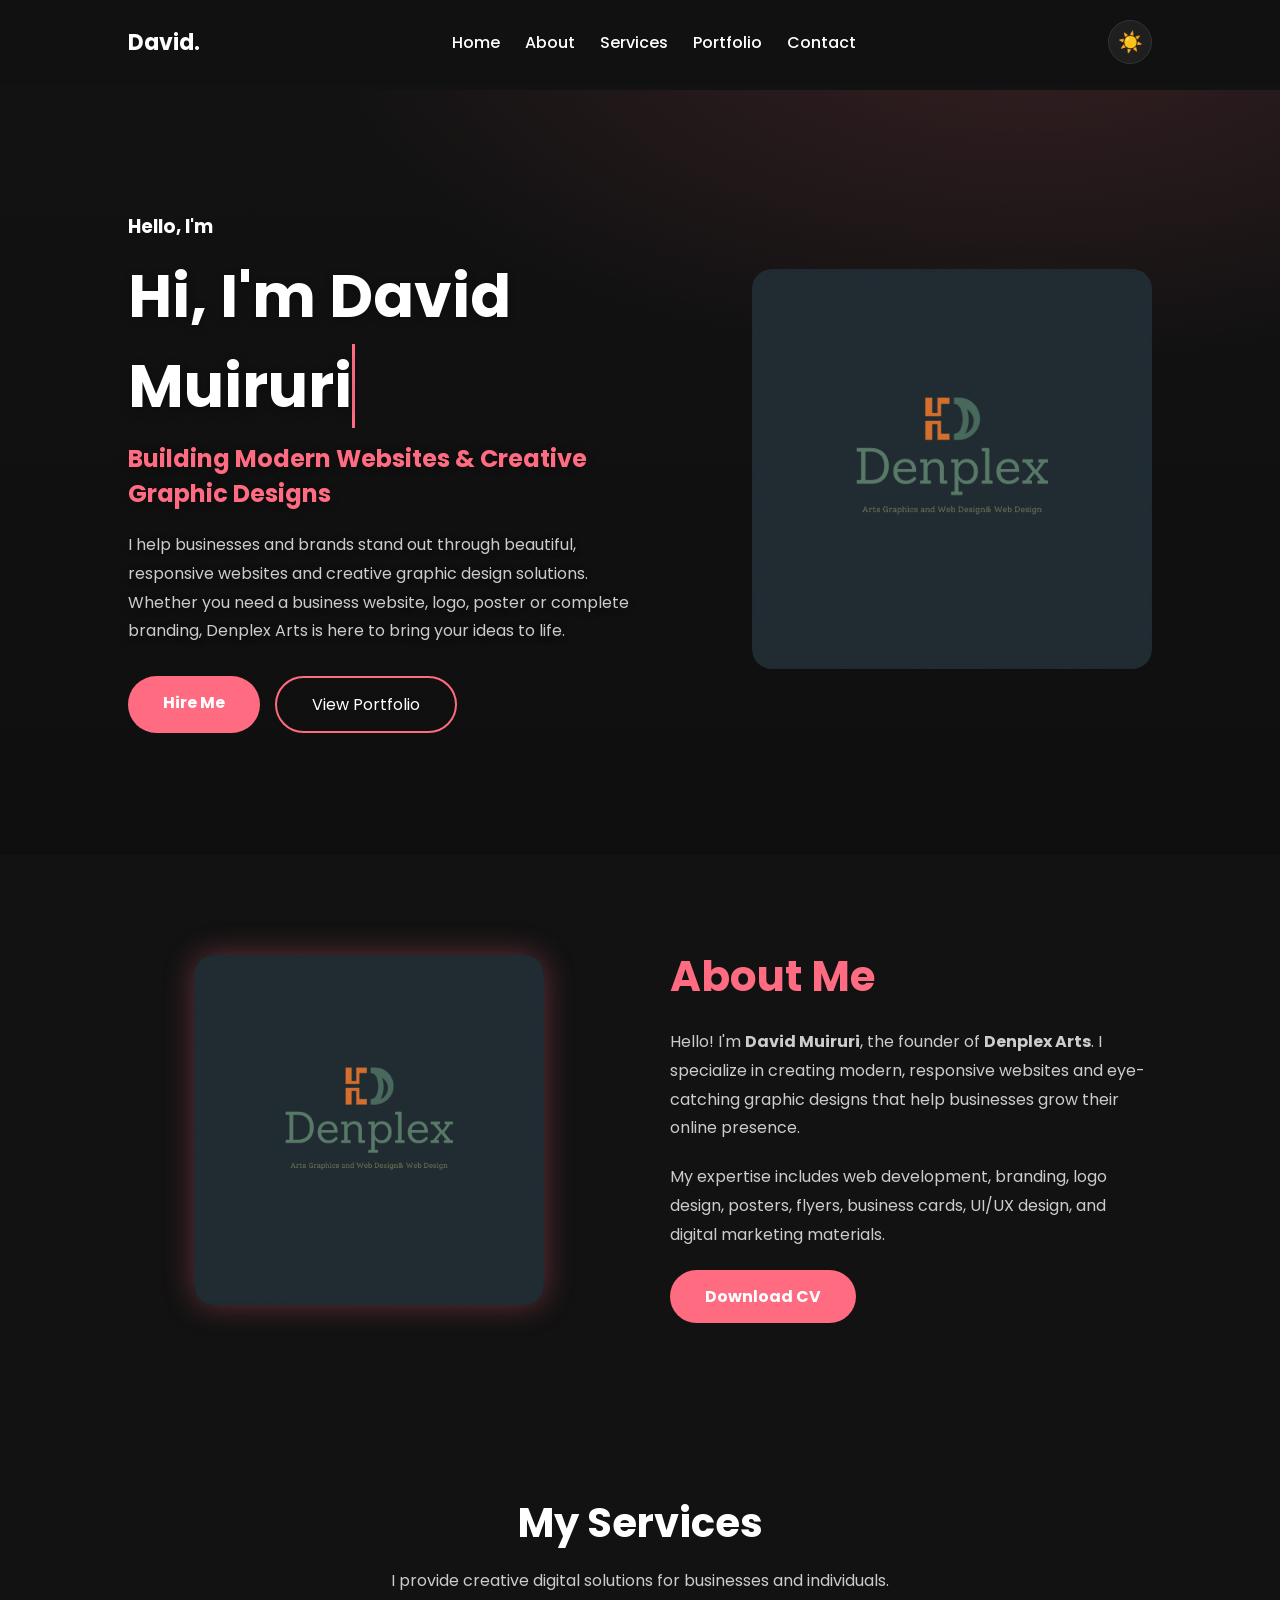
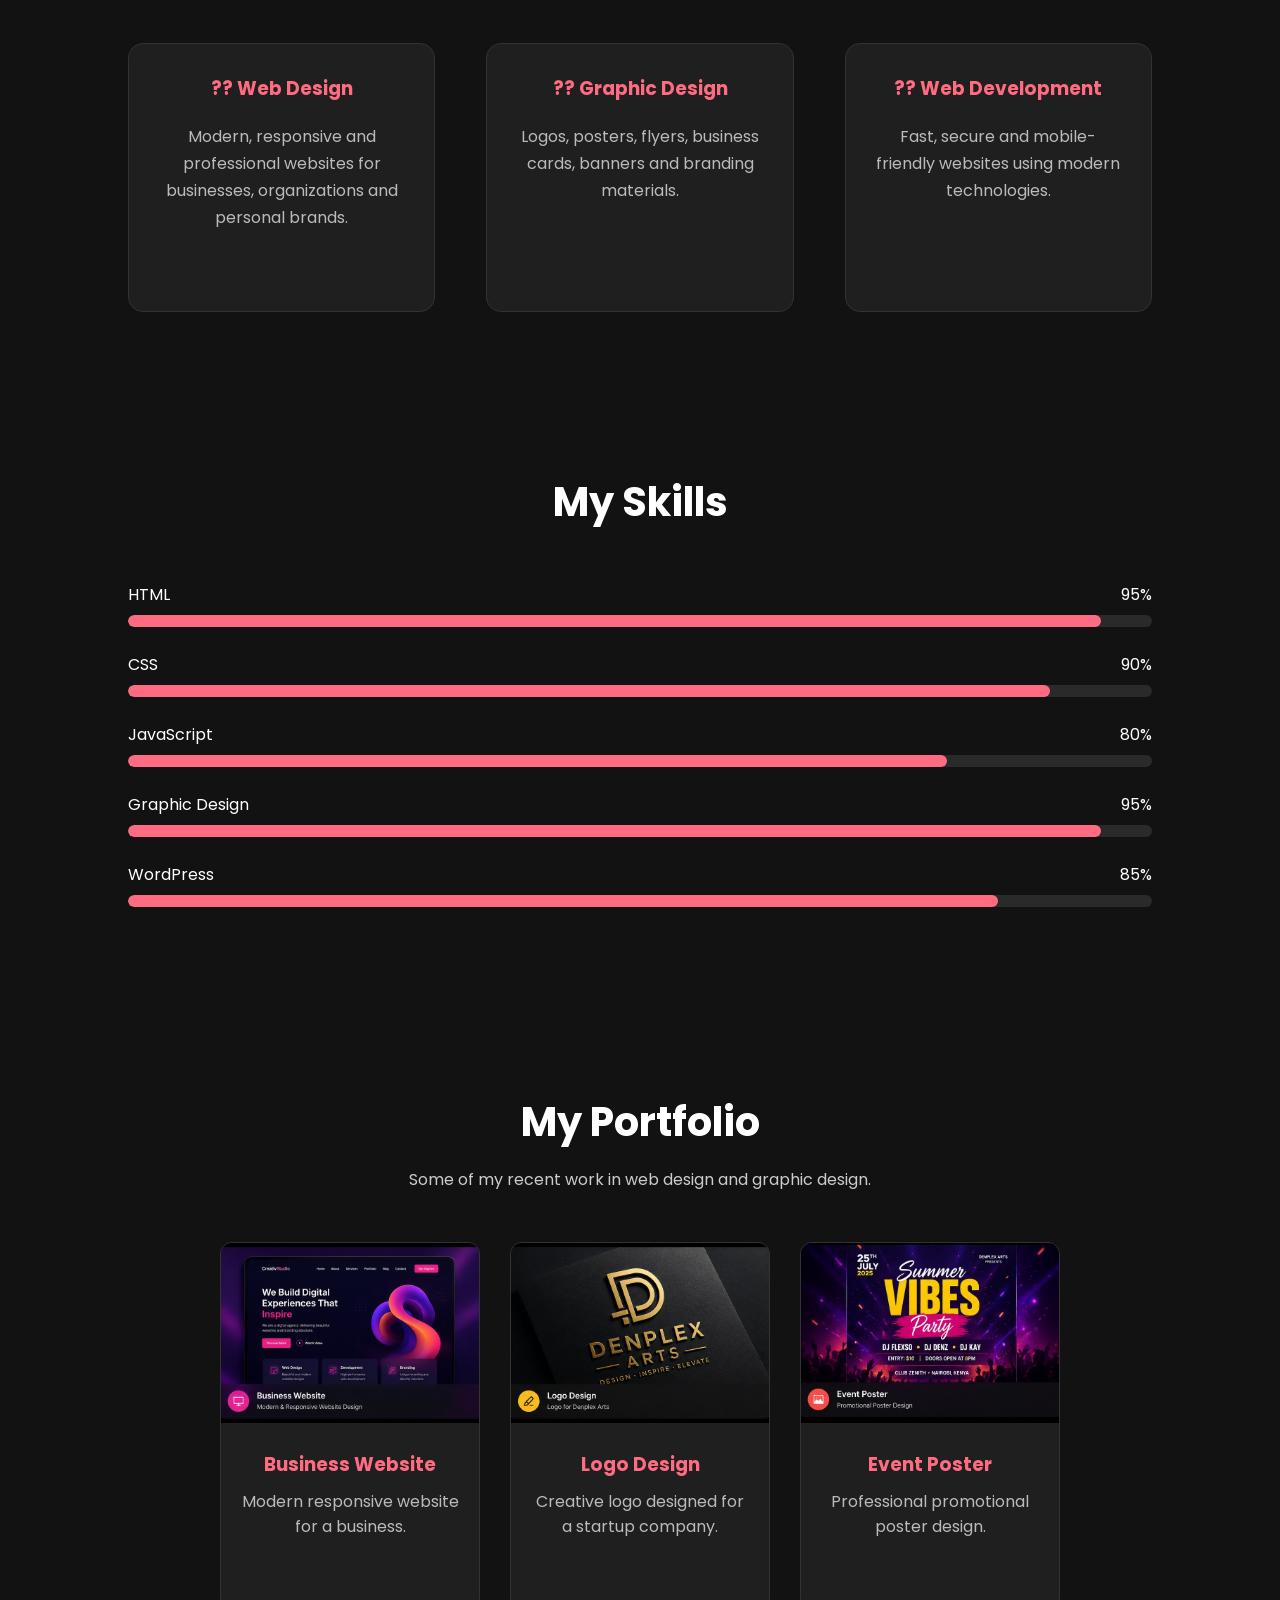
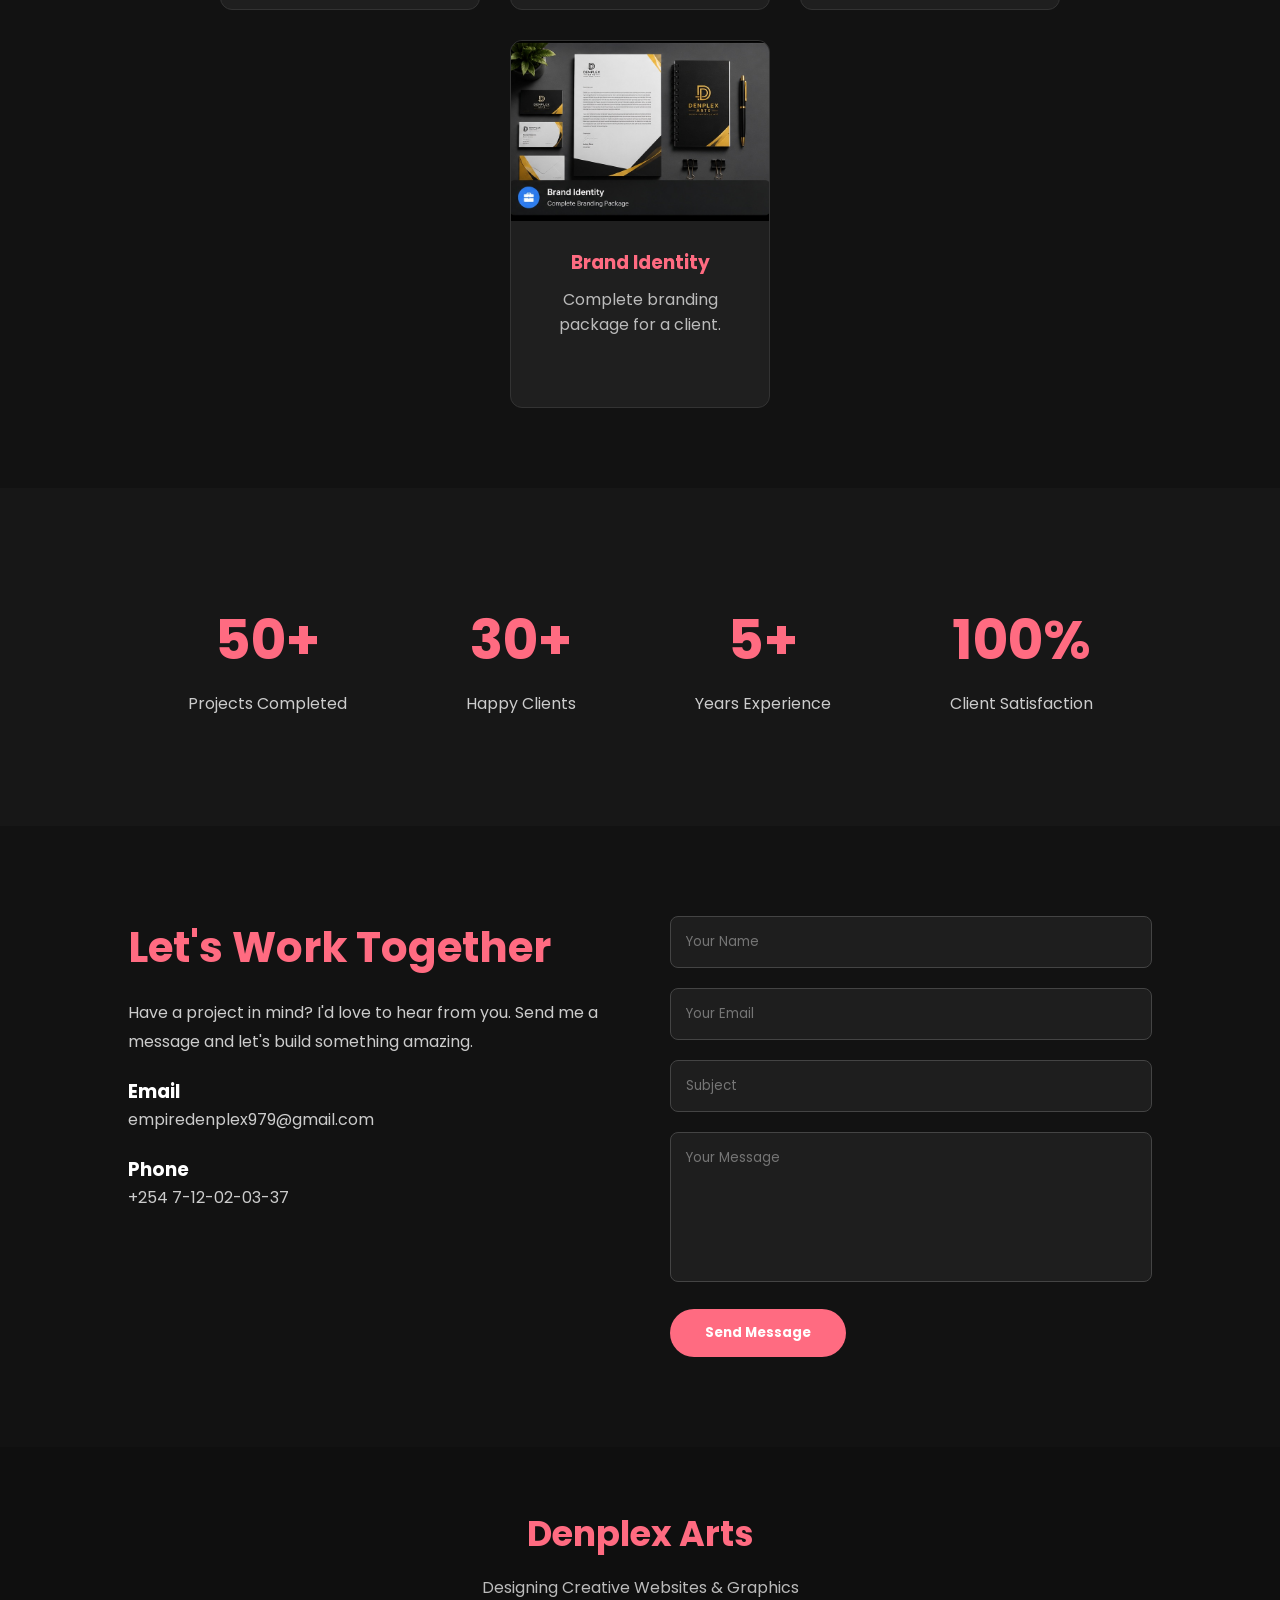
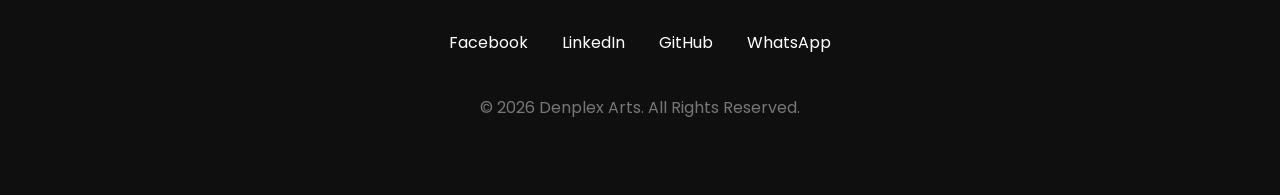
<file: portfolio.html>
<!DOCTYPE html>
<html lang="en">
<head>
    <meta charset="UTF-8">
    <meta name="viewport" content="width=device-width, initial-scale=1.0">
    <title>Denplex Arts | Web & Graphic Designer</title>

    <link rel="stylesheet" href="style.css">

    <!-- Google Font -->
    <link href="https://fonts.googleapis.com/css2?family=Poppins:wght@300;400;600;700&display=swap" rel="stylesheet">
</head>

<body>
   
<header>

<nav>
    <div class="logo">David.</div>
    <ul id="nav-links">
      <li><a href="index.html">Home</a></li>
      <li><a href="#about">About</a></li>
      <li><a href="#services">Services</a></li>
      <li><a href="portfolio.html">Portfolio</a></li>
      <li><a href="#contact">Contact</a></li>
    </ul>
    <div class="nav-right">
      <button id="theme-toggle" class="theme-btn">☀️</button>
      <div class="hamburger" id="hamburger">
        <span></span>
        <span></span>
        <span></span>
      </div>
    </div>
</nav>

<section class="hero" id="home">

<div class="hero-text">

<h3>Hello, I'm</h3>

<h1>Hi, I'm <span id="typed-text"></span></h1>

<h2>
Building Modern Websites &
Creative Graphic Designs
</h2>

<p>
I help businesses and brands stand out through beautiful,
responsive websites and creative graphic design solutions.
Whether you need a business website, logo, poster or complete
branding, Denplex Arts is here to bring your ideas to life.
</p>

<div class="buttons">

<a href="#" class="btn">Hire Me</a>

<a href="#" class="btn-outline">View Portfolio</a>

</div>

</div>

<div class="hero-image">

<img src="images/Distinct Logo.png" alt="Profile">


</div>

</section>

</header>
<section class="about fade" id="about">

    <div class="about-image">
        <img src="images/Distinct Logo.png" alt="David Muiruri">
    </div>

    <div class="about-text">

        <h2>About Me</h2>

        <p>
            Hello! I'm <strong>David Muiruri</strong>, the founder of
            <strong>Denplex Arts</strong>. I specialize in creating modern,
            responsive websites and eye-catching graphic designs that help
            businesses grow their online presence.
        </p>

        <p>
            My expertise includes web development, branding, logo design,
            posters, flyers, business cards, UI/UX design, and digital
            marketing materials.
        </p>

        <a href="#" class="btn">Download CV</a>

    </div>

</section>

<section class="services fade" id="services">

    <h2>My Services</h2>

    <p>I provide creative digital solutions for businesses and individuals.</p>

    <div class="service-container">

        <div class="service-box">
            <h3>?? Web Design</h3>
            <p>
                Modern, responsive and professional websites for businesses,
                organizations and personal brands.
            </p>
        </div>

        <div class="service-box">
            <h3>?? Graphic Design</h3>
            <p>
                Logos, posters, flyers, business cards, banners and branding
                materials.
            </p>
        </div>

        <div class="service-box">
            <h3>?? Web Development</h3>
            <p>
                Fast, secure and mobile-friendly websites using modern
                technologies.
            </p>
        </div>

    </div>

</section>
<section class="skills fade" id="skills">

    <h2>My Skills</h2>

    <div class="skill">

        <div class="skill-title">
            <span>HTML</span>
            <span>95%</span>
        </div>

        <div class="skill-bar">
            <div class="skill-fill html"></div>
        </div>

    </div>

    <div class="skill">

        <div class="skill-title">
            <span>CSS</span>
            <span>90%</span>
        </div>

        <div class="skill-bar">
            <div class="skill-fill css"></div>
        </div>

    </div>

    <div class="skill">

        <div class="skill-title">
            <span>JavaScript</span>
            <span>80%</span>
        </div>

        <div class="skill-bar">
            <div class="skill-fill js"></div>
        </div>

    </div>

    <div class="skill">

        <div class="skill-title">
            <span>Graphic Design</span>
            <span>95%</span>
        </div>

        <div class="skill-bar">
            <div class="skill-fill design"></div>
        </div>

    </div>

    <div class="skill">

        <div class="skill-title">
            <span>WordPress</span>
            <span>85%</span>
        </div>

        <div class="skill-bar">
            <div class="skill-fill wordpress"></div>
        </div>

    </div>

</section>
<section class="portfolio fade" id="portfolio">

    <h2>My Portfolio</h2>

    <p>Some of my recent work in web design and graphic design.</p>

    <div class="portfolio-container">

        <div class="portfolio-card">
            <img src="images/project1.jpg" alt="Website Design">
            <h3>Business Website</h3>
            <p>Modern responsive website for a business.</p>
        </div>

        <div class="portfolio-card">
            <img src="images/project2.jpg" alt="Logo Design">
            <h3>Logo Design</h3>
            <p>Creative logo designed for a startup company.</p>
        </div>

        <div class="portfolio-card">
            <img src="images/project3.jpg" alt="Poster Design">
            <h3>Event Poster</h3>
            <p>Professional promotional poster design.</p>
        </div>

        <div class="portfolio-card">
            <img src="images/project4.jpg" alt="Branding">
            <h3>Brand Identity</h3>
            <p>Complete branding package for a client.</p>
        </div>

    </div>

</section>
<section class="stats fade">

    <div class="stat-box">
        <h2>50+</h2>
        <p>Projects Completed</p>
    </div>

    <div class="stat-box">
        <h2>30+</h2>
        <p>Happy Clients</p>
    </div>

    <div class="stat-box">
        <h2>5+</h2>
        <p>Years Experience</p>
    </div>

    <div class="stat-box">
        <h2>100%</h2>
        <p>Client Satisfaction</p>
    </div>

</section>
<section class="contact fade" id="contact">

    <div class="contact-info">

        <h2>Let's Work Together</h2>

        <p>
            Have a project in mind? I'd love to hear from you.
            Send me a message and let's build something amazing.
        </p>

        <h3>Email</h3>
        <p>empiredenplex979@gmail.com</p>

        <h3>Phone</h3>
        <p>+254 7-12-02-03-37</p>

    </div>

    <div class="contact-form">

        <form>

            <input type="text" placeholder="Your Name">

            <input type="email" placeholder="Your Email">

            <input type="text" placeholder="Subject">

            <textarea placeholder="Your Message"></textarea>

            <button class="btn">Send Message</button>

        </form>

    </div>

</section>
<button id="topBtn">?</button>
<footer>

    <h2>Denplex Arts</h2>

    <p>Designing Creative Websites & Graphics</p>

    <div class="socials">

        <a href="#">Facebook</a>

        <a href="#">LinkedIn</a>

        <a href="#">GitHub</a>

        <a href="#">WhatsApp</a>

    </div>

    <p class="copyright">

        © 2026 Denplex Arts. All Rights Reserved.

    </p>

</footer>

<script src="script.js"></script>

</body>
</html>
</file>
<file: style.css>
html{
    scroll-behavior:smooth;
}
/* Reset */
*{
    margin:0;
    padding:0;
    box-sizing:border-box;
    font-family:Poppins, "Apple Color Emoji", "Segoe UI Emoji", "Segoe UI Symbol",sans-serif;
}

body{
    background:#121212;
    color:white;
    padding-top:90px;
    transition: background .3s, color .3s;
}

/* Navigation */
nav{
    position:fixed;
    top:0;
    left:0;
    width:100%;
    padding:20px 10%;
    display:flex;
    justify-content:space-between;
    align-items:center;
    background:rgba(18,18,18,.95);
    backdrop-filter:blur(10px);
    z-index:1000;
    transition: background .3s;
}

nav .logo{
  font-weight:700;
  font-size:22px;
}

nav ul{
  display:flex;
  gap:25px;
  list-style:none;
}

nav ul li a {
  position: relative;
  color:white;
  text-decoration:none;
  font-weight:500;
  transition:.3s;
}
nav ul li a::after {
  content: '';
  position: absolute;
  width: 0;
  height: 2px;
  bottom: -4px;
  left: 0;
  background: #ff6b81;
  transition: width 0.3s ease;
}
nav ul li a:hover::after {
  width: 100%;
}

/* Theme Button */
.theme-btn{
  background:#1f1f1f;
  border:1px solid #333;
  color:#fff;
  font-size:20px;
  width:44px;
  height:44px;
  border-radius:50%;
  cursor:pointer;
  transition:.3s;
}
.theme-btn:hover{
  transform:scale(1.1);
  border-color:#ff6b81;
}

/* Hero Section */
.hero{
    display:flex;
    justify-content:space-between;
    align-items:center;
    min-height:85vh;
    padding:0 10%;
    background: radial-gradient(1200px 600px at 80% -10%, rgba(255,107,129,.15), transparent 60%),
                linear-gradient(180deg, #121212, #0f0f0f);
    transition: background .3s;
}

.hero-text{
    width:50%;
}

.hero-text h1{
    font-size:60px;
    margin:10px 0;
    text-shadow: 0 2px 10px rgba(0,0,0,.3); 
}

.hero-text h2{
    color:#ff6b81;
    margin-bottom:20px;
    text-shadow: 0 2px 10px rgba(0,0,0,.3); 
}

.hero-text p{
    line-height:1.8;
    color:#ccc;
    text-shadow: 0 2px 10px rgba(0,0,0,.3); 
}

.buttons{
    margin-top:30px;
    display:flex;
    gap:15px;
}

.btn{
    display:inline-block;
    background:#ff6b81;
    color:white;
    padding:14px 35px;
    border-radius:40px;
    text-decoration:none;
    font-weight:bold;
    transition: all 0.3s ease;
}

.btn:hover{
    transform:translateY(-3px);
    box-shadow:0 8px 20px rgba(255,107,129,.4);
}

.btn-outline{
    display:inline-block;
    border:2px solid #ff6b81;
    color:white;
    padding:14px 35px;
    border-radius:40px;
    text-decoration:none;
    transition: all 0.3s ease;
}

.btn-outline:hover{
    background:#ff6b81;
    transform:translateY(-3px);
}

.hero-image img{
    width:400px;
    border-radius:20px;
}

/* SERVICES */
.services{
    padding:80px 10%;
    text-align:center;
}

.services h2{
    font-size:40px;
    margin-bottom:15px;
}

.services p{
    color:#cccccc;
    margin-bottom:50px;
}

.service-container{
    display:flex;
    justify-content:space-between;
    gap:25px;
    flex-wrap:wrap;
}

.service-box{
    background:#1f1f1f;
    padding:30px;
    border-radius:15px;
    width:30%;
    min-width:250px;
    transition: all 0.3s ease;
    border:1px solid #333;
}

.service-box:hover{
    transform:translateY(-10px);
    border-color:#ff6b81;
    box-shadow:0 10px 25px rgba(255,107,129,.3);
}

.service-box h3{
    margin-bottom:20px;
    color:#ff6b81;
}

.service-box p{
    color:#bbbbbb;
    line-height:1.7;
}

/* SKILLS */
.skills{
    padding:80px 10%;
}

.skills h2{
    text-align:center;
    font-size:40px;
    margin-bottom:50px;
}

.skill{
    margin-bottom:25px;
}

.skill-title{
    display:flex;
    justify-content:space-between;
    margin-bottom:8px;
}

.skill-bar{
    width:100%;
    height:12px;
    background:#2a2a2a;
    border-radius:20px;
    overflow:hidden;
}

.skill-fill{
    height:100%;
    background:#ff6b81;
    border-radius:20px;
}

.html{ width:95%; }
.css{ width:90%; }
.js{ width:80%; }
.design{ width:95%; }
.wordpress{ width:85%; }

/* PORTFOLIO */
.portfolio{
    padding:80px 10%;
    text-align:center;
}

.portfolio h2{
    font-size:40px;
    margin-bottom:15px;
}

.portfolio p{
    color:#cccccc;
    margin-bottom:50px;
}

.portfolio-container{
    display:flex;
    justify-content:center;
    flex-wrap:wrap;
    gap:30px;
}

.portfolio-card{
    background:#1f1f1f;
    width:260px;
    border-radius:12px;
    overflow: hidden;
    transition: all 0.3s ease;
    border:1px solid #333;
}

.portfolio-card:hover{
    transform: translateY(-8px);
    box-shadow: 0 12px 24px rgba(255,107,129,.3);
}

.portfolio-card img{
    width:100%;
    height:180px;
    object-fit:cover;
    transition: transform 0.4s ease;
}
.portfolio-card:hover img {
  transform: scale(1.05);
}

.portfolio-card h3{
    color:#ff6b81;
    margin:20px 0 10px;
}

.portfolio-card p{
    padding:0 20px 20px;
    color:#bbbbbb;
}

/* ABOUT */
.about{
    display:flex;
    justify-content:space-between;
    align-items:center;
    padding:90px 10%;
    gap:60px;
    flex-wrap:wrap;
}

.about-image{
    flex:1;
    text-align:center;
}

.about-image img{
    width:350px;
    max-width:100%;
    border-radius:20px;
    box-shadow:0 0 30px rgba(255,107,129,.35);
}

.about-text{
    flex:1;
}

.about-text h2{
    font-size:42px;
    margin-bottom:20px;
    color:#ff6b81;
}

.about-text p{
    color:#cccccc;
    line-height:1.8;
    margin-bottom:20px;
}

/* STATISTICS */
.stats{
    display:flex;
    justify-content:space-around;
    flex-wrap:wrap;
    padding:90px 10%;
    background:#171717;
}

.stat-box{
    text-align:center;
    margin:20px;
}

.stat-box h2{
    font-size:55px;
    color:#ff6b81;
}

.stat-box p{
    color:#cccccc;
    margin-top:10px;
}

/* CONTACT */
.contact{
    display:flex;
    justify-content:space-between;
    gap:60px;
    flex-wrap:wrap;
    padding:90px 10%;
}

.contact-info{
    flex:1;
}

.contact-info h2{
    font-size:42px;
    margin-bottom:20px;
    color:#ff6b81;
}

.contact-info p{
    color:#cccccc;
    line-height:1.8;
    margin-bottom:20px;
}

.contact-form{
    flex:1;
}

.contact-form input,
.contact-form textarea{
    width:100%;
    padding:15px;
    margin-bottom:20px;
    background:#1e1e1e;
    border:1px solid #444;
    color:white;
    border-radius:8px;
}

.contact-form textarea{
    height:150px;
    resize:none;
}

.contact-form button{
    border:none;
    cursor:pointer;
}

/* FOOTER */
footer{
    padding:60px 10%;
    text-align:center;
    background:#0f0f0f;
}

footer h2{
    color:#ff6b81;
    font-size:35px;
}

footer p{
    color:#bbbbbb;
    margin:15px 0;
}

.socials{
    margin:30px 0;
}

.socials a{
    color:white;
    text-decoration:none;
    margin:0 15px;
    transition:.3s;
}

.socials a:hover{
    color:#ff6b81;
}

.copyright{
    margin-top:40px;
    color:#777;
}

/* Back to Top Button */
#topBtn{
  display:none;
  position:fixed;
  bottom:30px;
  right:30px;
  z-index:999;
  background:#ff6b81;
  color:#fff;
  border:none;
  width:50px;
  height:50px;
  border-radius:50%;
  font-size:22px;
  cursor:pointer;
  box-shadow:0 4px 15px rgba(0,0,0,.3);
  transition:.3s;
}
#topBtn:hover{
  transform:scale(1.1);
}

/* Fade on scroll */
.fade{
  opacity:0;
  transform:translateY(30px);
  transition:opacity 0.6s ease, transform 0.6s ease;
}

/* ===== LIGHT MODE OVERRIDE - MUST BE LAST ===== */
body.light{
  background:#f7f7f7 !important;
  color:#1a1a1a !important;
}

body.light nav{
  background:rgba(255,255,255,.95) !important;
  border-bottom:1px solid #eee;
}

body.light nav ul li a{
  color:#1a1a1a !important;
}
body.light nav ul li a::after{
  background:#d43f5a !important;
}

body.light .theme-btn{
  background:#fff !important;
  border:1px solid #ddd !important;
  color:#1a1a1a !important;
}

body.light .hero{
  background: radial-gradient(1200px 600px at 80% -10%, rgba(212,63,90,.08), transparent 60%),
              linear-gradient(180deg, #ffffff, #f2f2f2) !important;
}

/* Text fixes */
body.light .hero-text h1{ color:#0f0f0f !important; text-shadow:none !important; }
body.light .hero-text h2,
body.light .about-text h2,
body.light .contact-info h2,
body.light .service-box h3,
body.light .portfolio-card h3,
body.light .services h2,
body.light .portfolio h2,
body.light .skills h2,
body.light footer h2 { color:#d43f5a !important; }

body.light .hero-text p,
body.light .about-text p,
body.light .contact-info p,
body.light .portfolio-card p,
body.light .service-box p,
body.light .services p,
body.light .portfolio p,
body.light .stat-box p { color:#444 !important; }

/* Boxes & buttons */
body.light .service-box,
body.light .portfolio-card,
body.light .stats{
  background:#fff !important;
  border:1px solid #e5e5e5 !important;
  box-shadow:0 2px 10px rgba(0,0,0,.05);
}

body.light .btn-outline{
  border:2px solid #d43f5a !important;
  color:#1a1a1a !important;
}
body.light .btn-outline:hover{
  background:#d43f5a !important;
  color:#fff !important;
}

body.light .skill-bar{ background:#e0e0e0 !important; }
body.light .contact-form input,
body.light .contact-form textarea{
  background:#fff !important;
  border:1px solid #ccc !important;
  color:#1a1a1a !important;
}
body.light footer{ background:#f2f2f2 !important; }
body.light .socials a{ color:#1a1a1a !important; }
body.light .socials a:hover{ color:#d43f5a !important; }
body.light #topBtn{ background:#d43f5a !important; }
#typed-text{
  border-right: 3px solid #ff6b81;
  animation: blink.7s step-end infinite;
}
@keyframes blink{
 50%{ border-color: transparent; }
}
body.light #typed-text{ border-right-color:#d43f5a; }
/* ===== MOBILE MENU ===== */
.nav-right{
  display:flex;
  align-items:center;
  gap:15px;
}

.hamburger{
  display:none; /* Hidden on desktop */
  flex-direction:column;
  gap:5px;
  cursor:pointer;
  z-index:1001;
}
.hamburger span{
  width:25px;
  height:3px;
  background:#fff;
  border-radius:2px;
  transition:.3s;
}
.hamburger.active span:nth-child(1){
  transform: rotate(45deg) translate(5px, 5px);
}
.hamburger.active span:nth-child(2){
  opacity:0;
}
.hamburger.active span:nth-child(3){
  transform: rotate(-45deg) translate(5px, -5px);
}

@media (max-width: 768px){
  nav{
    padding:20px 5%;
  }
  nav ul{
    position:fixed;
    top:0;
    right:-100%; /* Hide off screen */
    height:100vh;
    width:70%;
    background:#1a1a1a;
    flex-direction:column;
    align-items:center;
    justify-content:center;
    gap:40px;
    transition:.4s ease;
    box-shadow:-5px 0 15px rgba(0,0,0,.3);
  }
  nav ul.active{
    right:0; /* Slide in */
  }
  nav ul li a{
    font-size:22px;
  }
  .hamburger{
    display:flex; /* Show on mobile */
  }
  .hero{
    flex-direction:column;
    text-align:center;
    padding-top:40px;
  }
  .hero-text{
    width:100%;
  }
  .hero-text h1{ font-size:42px; }
  .hero-image img{ width:280px; margin-top:40px; }
  .service-box, .portfolio-card{ width:100%; }
}

/* Light mode mobile menu */
body.light nav ul{ background:#fff; }
body.light .hamburger span{ background:#1a1a1a; }
</file>
